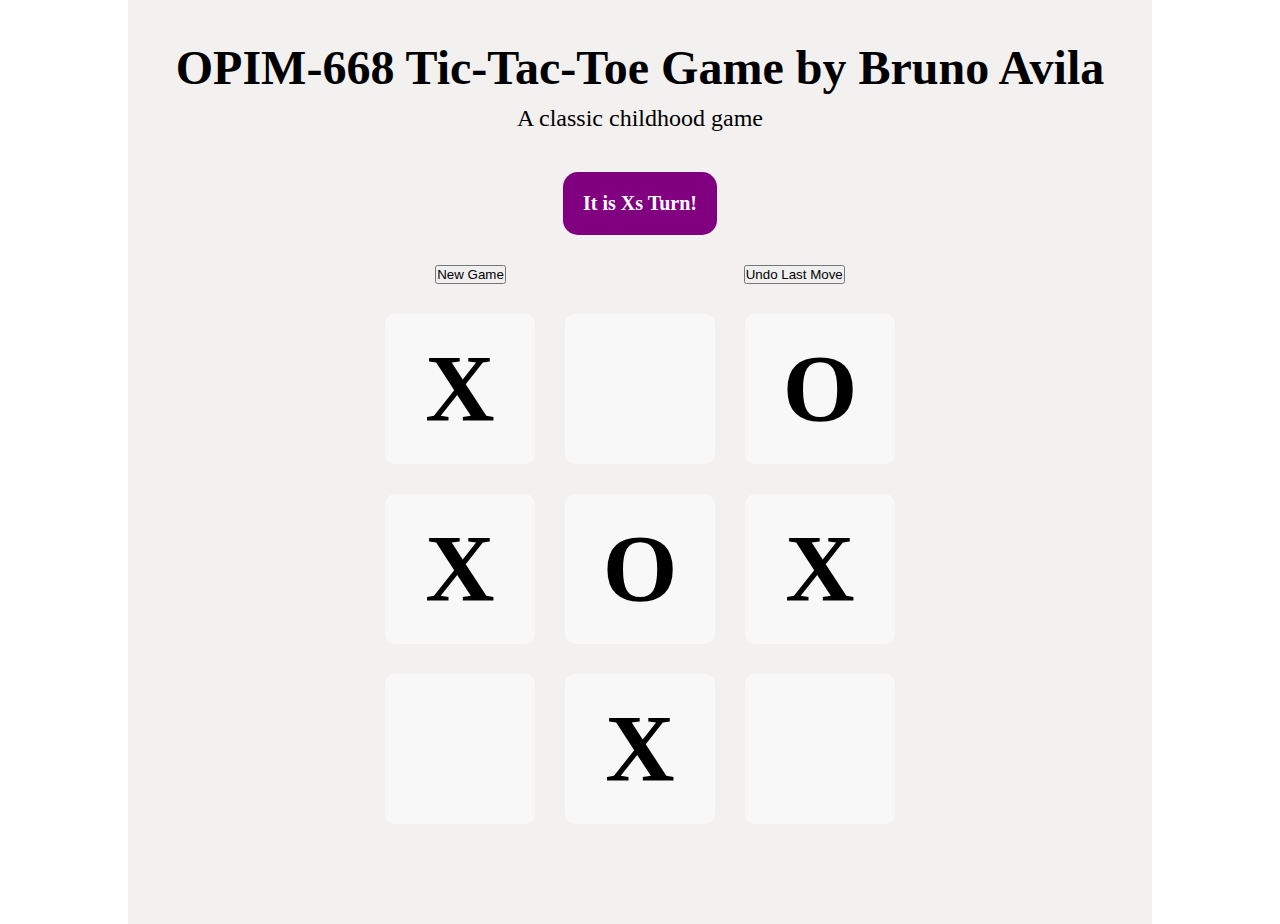
<file: index.html>
<!DOCTYPE html>
<html lang="en">
<head>
    <meta charset="UTF-8">
    <meta http-equiv="X-UA-Compatible" content="IE=edge">
    <meta name="viewport" content="width=device-width, initial-scale=1.0">
    <title>Tic-Tac-Toe Board</title>
    <link rel="stylesheet" href="https://cdn.jsdelivr.net/npm/bootstrap@5.2.3/dist/css/bootstrap.min.css" integrity="sha384-rbsA2VBKQhggwzxH7pPCaAqO46MgnOM80zW1RWuH61DGLwZJEdK2Kadq2F9CUG65" crossorigin="anonymous">
    <link rel="stylesheet" href="tic-tac-toe-bruno.css">
</head>
<body>
    <div class="game-container">
        <h1>OPIM-668 Tic-Tac-Toe Game by Bruno Avila</h1>
        <p>A classic childhood game</p>
        <h3>It is Xs Turn!</h3>
        <div class="buttons">
            <button class="btn btn-primary">New Game</button>
            <button class="btn btn-danger">Undo Last Move</button>
        </div>
        <div class="board">
            <div class="tile">
                <h2>X</h2>
            </div>
            <div class="tile">
                <h2></h2>
            </div>
            <div class="tile">
                <h2>O</h2>
            </div>
            <div class="tile">
                <h2>X</h2>
            </div>
            <div class="tile">
                <h2>O</h2>
            </div>
            <div class="tile">
                <h2>X</h2>
            </div>
            <div class="tile">
                <h2></h2>
            </div>
            <div class="tile">
                <h2>X</h2>
            </div>
            <div class="tile">
                <h2></h2>
            </div>
        </div>
    </div>
</body>
</html>
</file>
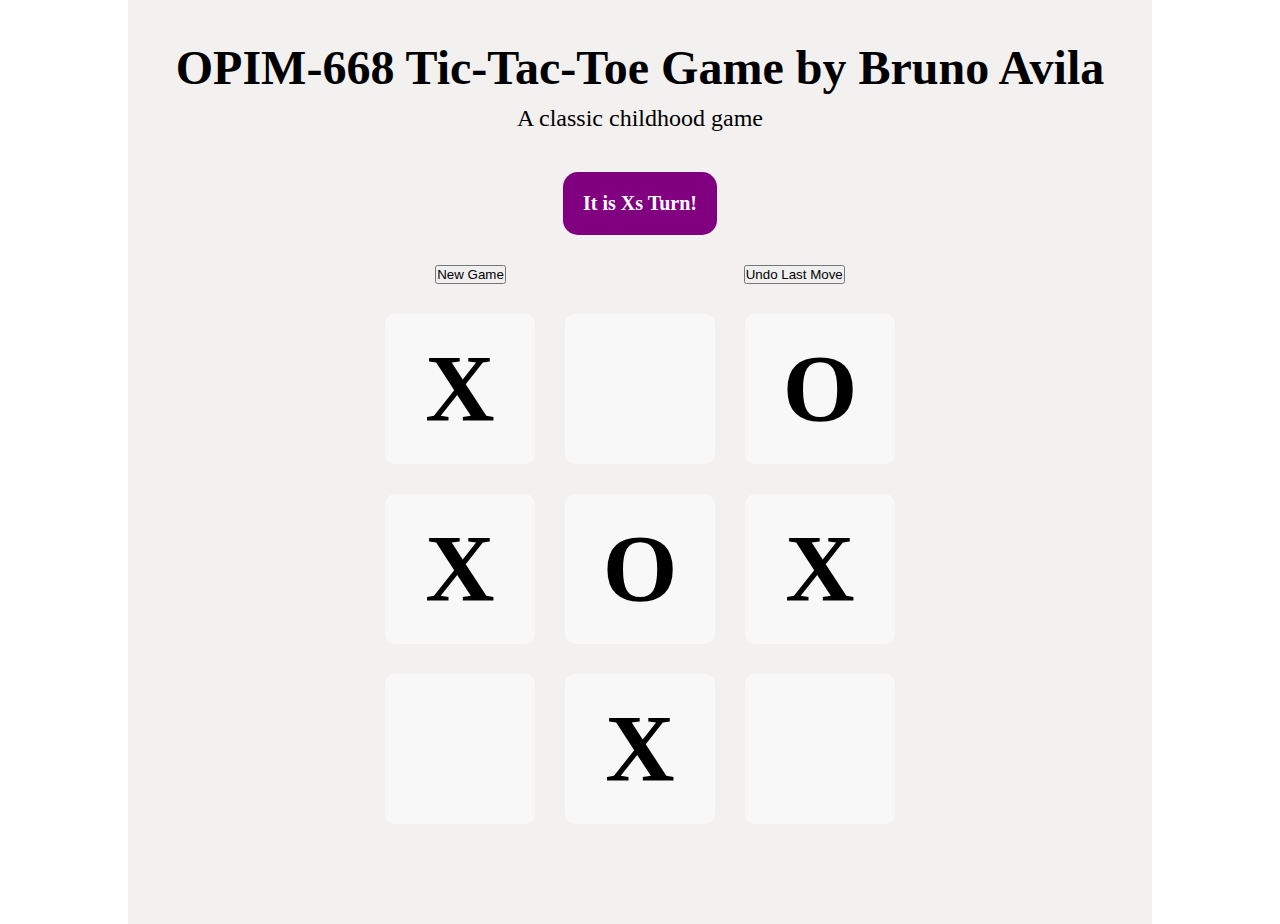
<file: tic-tac-toe-bruno.html>
<!DOCTYPE html>
<html lang="en">
<head>
    <meta charset="UTF-8">
    <meta http-equiv="X-UA-Compatible" content="IE=edge">
    <meta name="viewport" content="width=device-width, initial-scale=1.0">
    <title>Tic-Tac-Toe Board</title>
    <link rel="stylesheet" href="https://cdn.jsdelivr.net/npm/bootstrap@5.2.3/dist/css/bootstrap.min.css" integrity="sha384-rbsA2VBKQhggwzxH7pPCaAqO46MgnOM80zW1RWuH61DGLwZJEdK2Kadq2F9CUG65" crossorigin="anonymous">
    <link rel="stylesheet" href="tic-tac-toe-bruno.css">
</head>
<body>
    <div class="game-container">
        <h1>OPIM-668 Tic-Tac-Toe Game by Bruno Avila</h1>
        <p>A classic childhood game</p>
        <h3>It is Xs Turn!</h3>
        <div class="buttons">
            <button class="btn btn-primary">New Game</button>
            <button class="btn btn-danger">Undo Last Move</button>
        </div>
        <div class="board">
            <div class="tile">
                <h2>X</h2>
            </div>
            <div class="tile">
                <h2></h2>
            </div>
            <div class="tile">
                <h2>O</h2>
            </div>
            <div class="tile">
                <h2>X</h2>
            </div>
            <div class="tile">
                <h2>O</h2>
            </div>
            <div class="tile">
                <h2>X</h2>
            </div>
            <div class="tile">
                <h2></h2>
            </div>
            <div class="tile">
                <h2>X</h2>
            </div>
            <div class="tile">
                <h2></h2>
            </div>
        </div>
    </div>
</body>
</html>
</file>
<file: tic-tac-toe-bruno.css>
*{
    margin: 0;
    padding: 0;

}

.game-container {
    width: 80%;
    margin-left: auto;
    margin-right: auto;
    background: #f3f0f0;
}

h1 {
    text-align: center;
    font-size: 48px;
    padding-top: 40px;
}

p {
    text-align: center;
    font-size: 24px;
    padding-top: 10px;
    padding-bottom: 40px;
}

h3 {
    text-align: center;
    background: purple;
    color: white;
    width: fit-content;
    margin-left: auto;
    margin-right: auto;
    padding: 20px;
    border-radius: 15px;
    font-size: 20px;
}

.buttons {
    margin-top: 30px;
    width: 40%;
    margin-left: auto;
    margin-right: auto;
    display: flex;
    flex-direction: row;
    justify-content: space-between;
    padding-bottom: 30px;
}

.board {
    display: grid;
    grid-template-columns: 1fr 1fr 1fr;
    margin-left: auto;
    margin-right: auto;
    width: fit-content;
    grid-gap: 30px;
    padding-bottom: 100px;
}

.tile {
    width: 150px;
    height: 150px;
    text-align: center;
    background: rgb(248, 248, 248);
    border-radius: 10px;

}

.tile h2 {
    font-size: 96px;
    line-height: 150px;
}

.tile:hover {
    background: rgb(221, 221, 221);
    cursor: pointer;
}

@media screen and (max-width: 800px){
    .game-container {
        width: 100%;
    }
    .buttons {
        width: 70%;
    }
    
}

@media screen and (max-width: 600px){
    .tile {
        width: 100px;
        height: 100px;
    }
    .tile h2 {
        font-size: 60px;
        line-height: 100px;
    }
   .board {
        grid-gap: 15px;
   }
}
</file>
